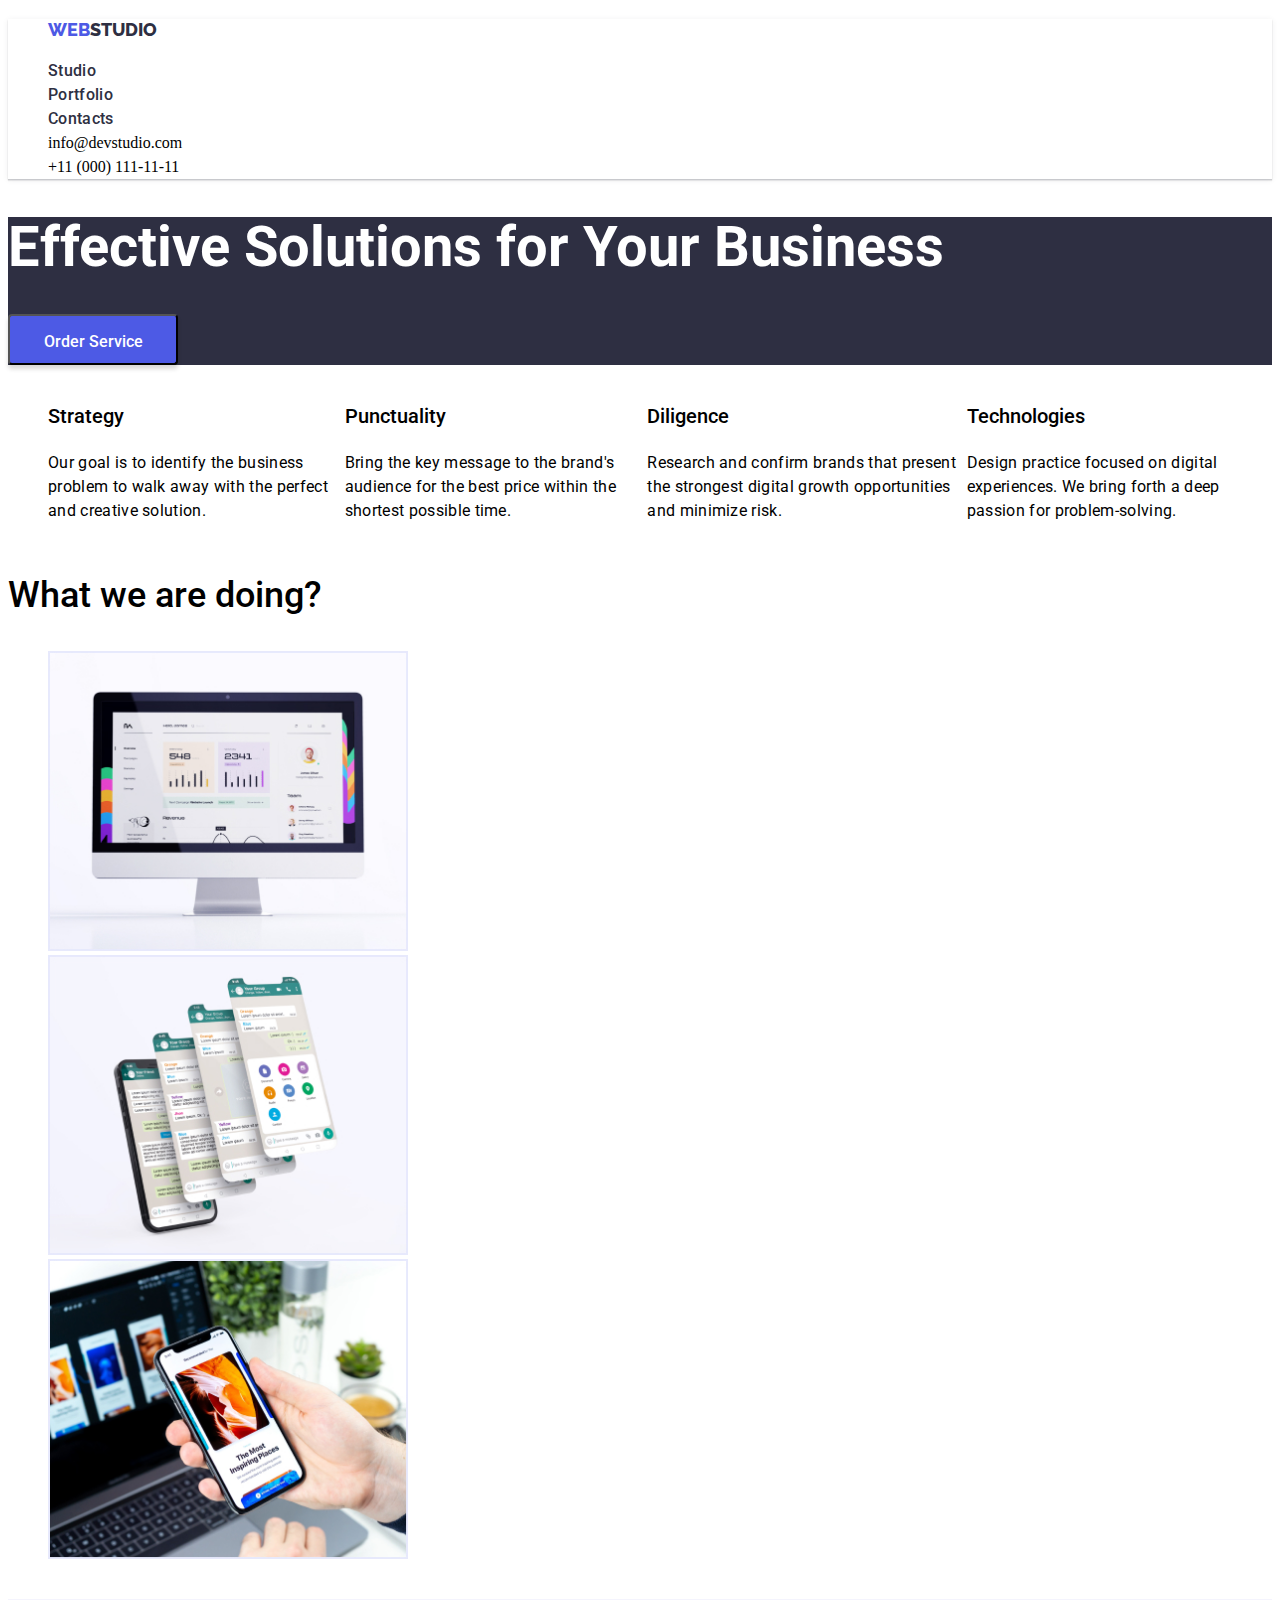
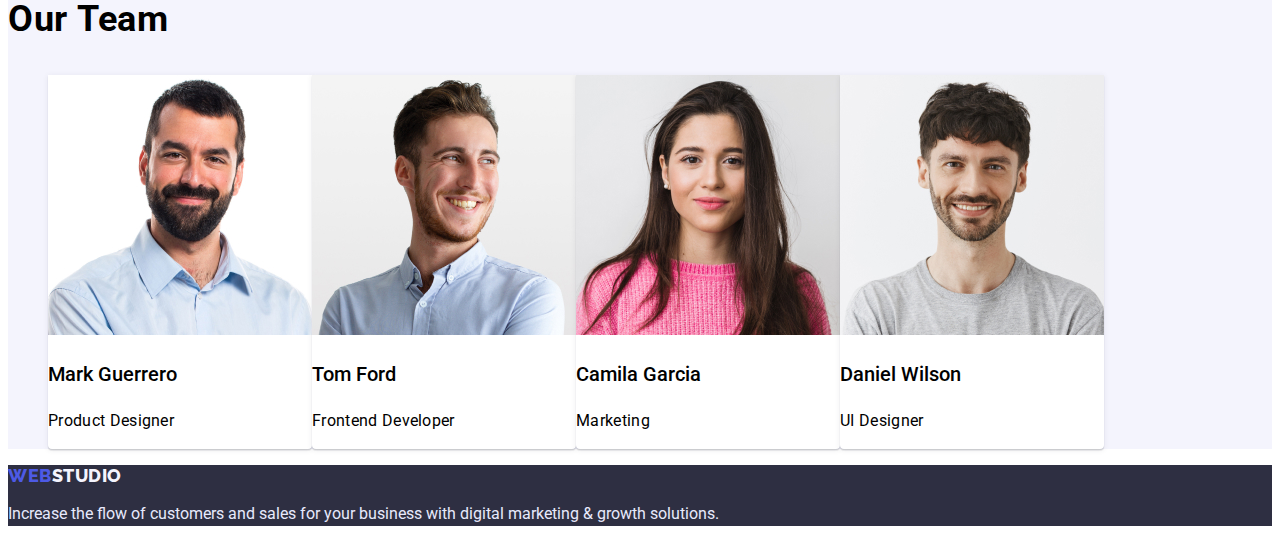
<file: index.html>
<!DOCTYPE html>
<html lang="en">
<head>
    <meta charset="UTF-8">
    <meta http-equiv="X-UA-Compatible" content="IE=edge">
    <meta name="viewport" content="width=device-width, initial-scale=1.0">
    <title>Web studio(version 3.0)</title>
    <link rel="stylesheet" href="./styles.css"/>
    <link rel="preconnect" href="https://fonts.googleapis.com">
    <link rel="preconnect" href="https://fonts.gstatic.com" crossorigin>
    <link href="https://fonts.googleapis.com/css2?family=Raleway:wght@800&display=swap" rel="stylesheet">
    <link rel="preconnect" href="https://fonts.googleapis.com"> 
    <link rel="preconnect" href="https://fonts.gstatic.com" crossorigin>
    <link href="https://fonts.googleapis.com/css2?family=Roboto:wght@400;500;700;900&display=swap" rel="stylesheet">
</head>
<body class="body">
   <header class="header-bg">
            <ul class="header">
            <h3 class="top">
                <a href="" class="web1"><span class="web-foot">WEB</span><span class="nig">STUDIO</span></a> 
             </h3>
                <li><a href="index.html" class="header1">Studio</a></li>
                <li><a href="portfolio.html" class="header2">Portfolio</a></li>
                <li><a href="" class="header3">Contacts</a></li>
                <li><a href="mailto:info@devstudio.com" class="email">info@devstudio.com</a></li>
                <li><a href="tel:+11(000)111-11-11" class="number">+11 (000) 111-11-11</a></li>
            </ul>
       </header>
    <main>
        <section class="h1-main">
            <h1 class="h1">Effective Solutions for Your Business</h1>
            <button type="button" class="button">Order Service</button>
        </section>
        <section>
            <h2 class="hidden">abc</h2>
                <ul class="list-style-none">
                    <li class="strategy">
                        <h3 class="h3">Strategy</h3>
                        <p class="descrip">
                            Our goal is to identify the business
                            problem to walk away with the 
                            perfect and creative solution. 
                        </p>
                    </li>
                    <li class="Punctuality">
                        <h3 class="h3">Punctuality</h3>
                        <p class="descrip">
                            Bring the key message to the 
                            brand's audience for the best price 
                            within the shortest possible time.
                        </p>
                    </li>
                    <li class="Diligence">
                        <h3 class="h3">Diligence</h3>
                        <p class="descrip">
                            Research and confirm brands that 
                            present the strongest digital growth 
                            opportunities and minimize risk.
                        </p>
                    </li>
                    <li class="technologies">
                        <h3 class="h3">Technologies</h3>
                        <p class="descrip">
                            Design practice focused on digital 
                            experiences. We bring forth a deep 
                            passion for problem-solving.
                        </p>
                    </li>
                </ul>
        </section>
        <section class="section-what-doing">
            <h3 class="what-doing">What we are doing?</h3>
            <ul class="list3">
                <li><img src="./images/Rectangle71.jpg" alt="what we are doing1" width="360" height="300" class="what-doing-ex1"></li>
                <li><img src="./images/Rectangle71(1).jpg" alt="what we are doing2" width="360" height="300" class="what-doing-ex2"></li>
                <li><img src="./images/Rectangle71(2).jpg" alt="what we are doing3" width="360" height="300" class="what-doing-ex3"></li>
            </ul>
        </section>
        <section class="our-team-bg">
            <h3 class="our-team">Our team</h3>
            <ul class="list-style-non">
                <li class="our-team-1">
                        <img src="./images/img.jpg" alt="team1" width="264" height="260">
                            <h3 class="h3">Mark Guerrero</h3>
                            <p class="descrip">Product Designer</p>
                </li>
                <li class="our-team-2">
                        <img src="./images/img(1).jpg" alt="team1" width="264" height="260">
                            <h3 class="h3">Tom Ford</h3>
                            <p class="descrip">Frontend Developer</p>
                </li>
                <li class="our-team-3">
                        <img src="./images/img(2).jpg" alt="team1" width="264" height="260">
                            <h3 class="h3">Camila Garcia</h3>
                            <p class="descrip">Marketing</p>
                </li>
                <li class="our-team-4">
                        <img src="./images/img(3).jpg" alt="team1" width="264" height="260">
                            <h3 class="h3">Daniel Wilson</h3>
                            <p class="descrip">UI Designer</p>

                </li>
            </ul>
        </section>
    </main>
    <footer>
        <a href="./index.html" class="logo-footer">
          <span class="web-logo">WEB</span>STUDIO
        </a>
        <p class="text-footer">
          Increase the flow of customers and sales for your business with digital
          marketing & growth solutions.
        </p>
      </footer>  
</body> 
</html>
</file>
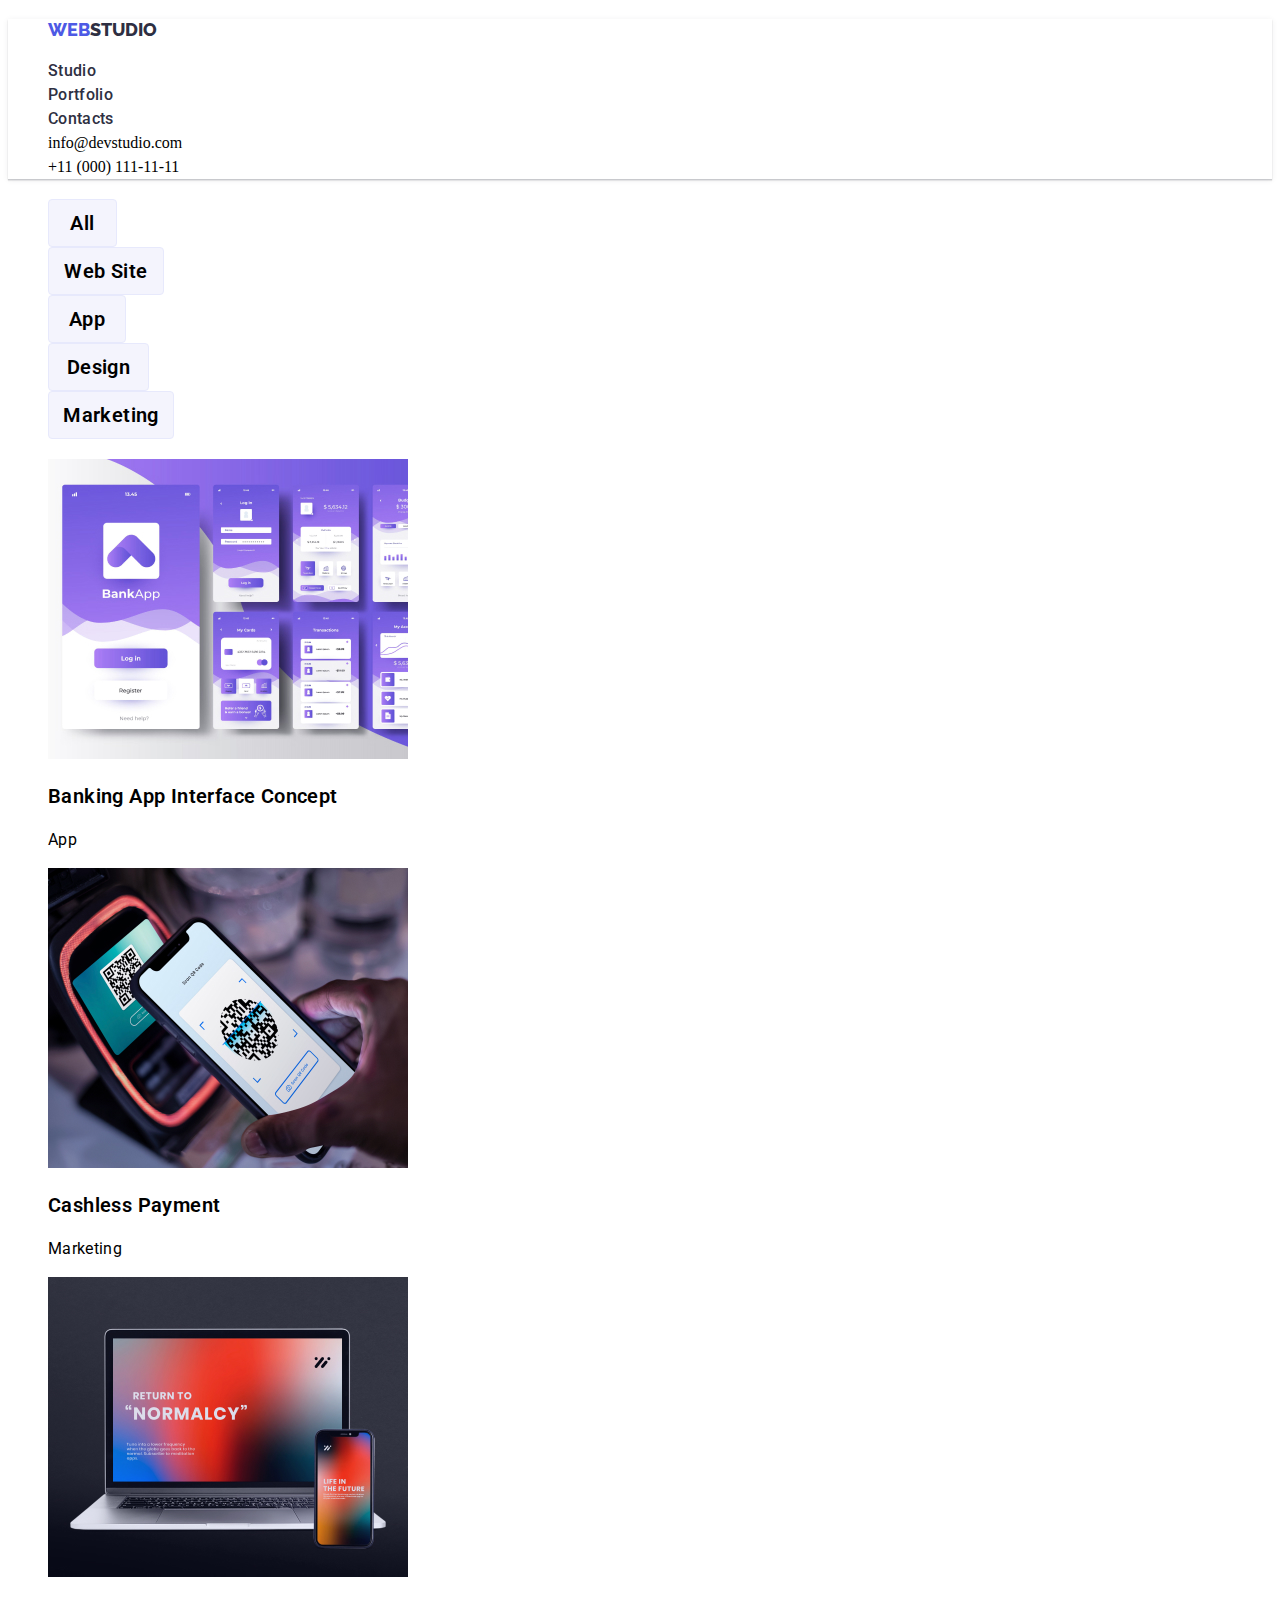
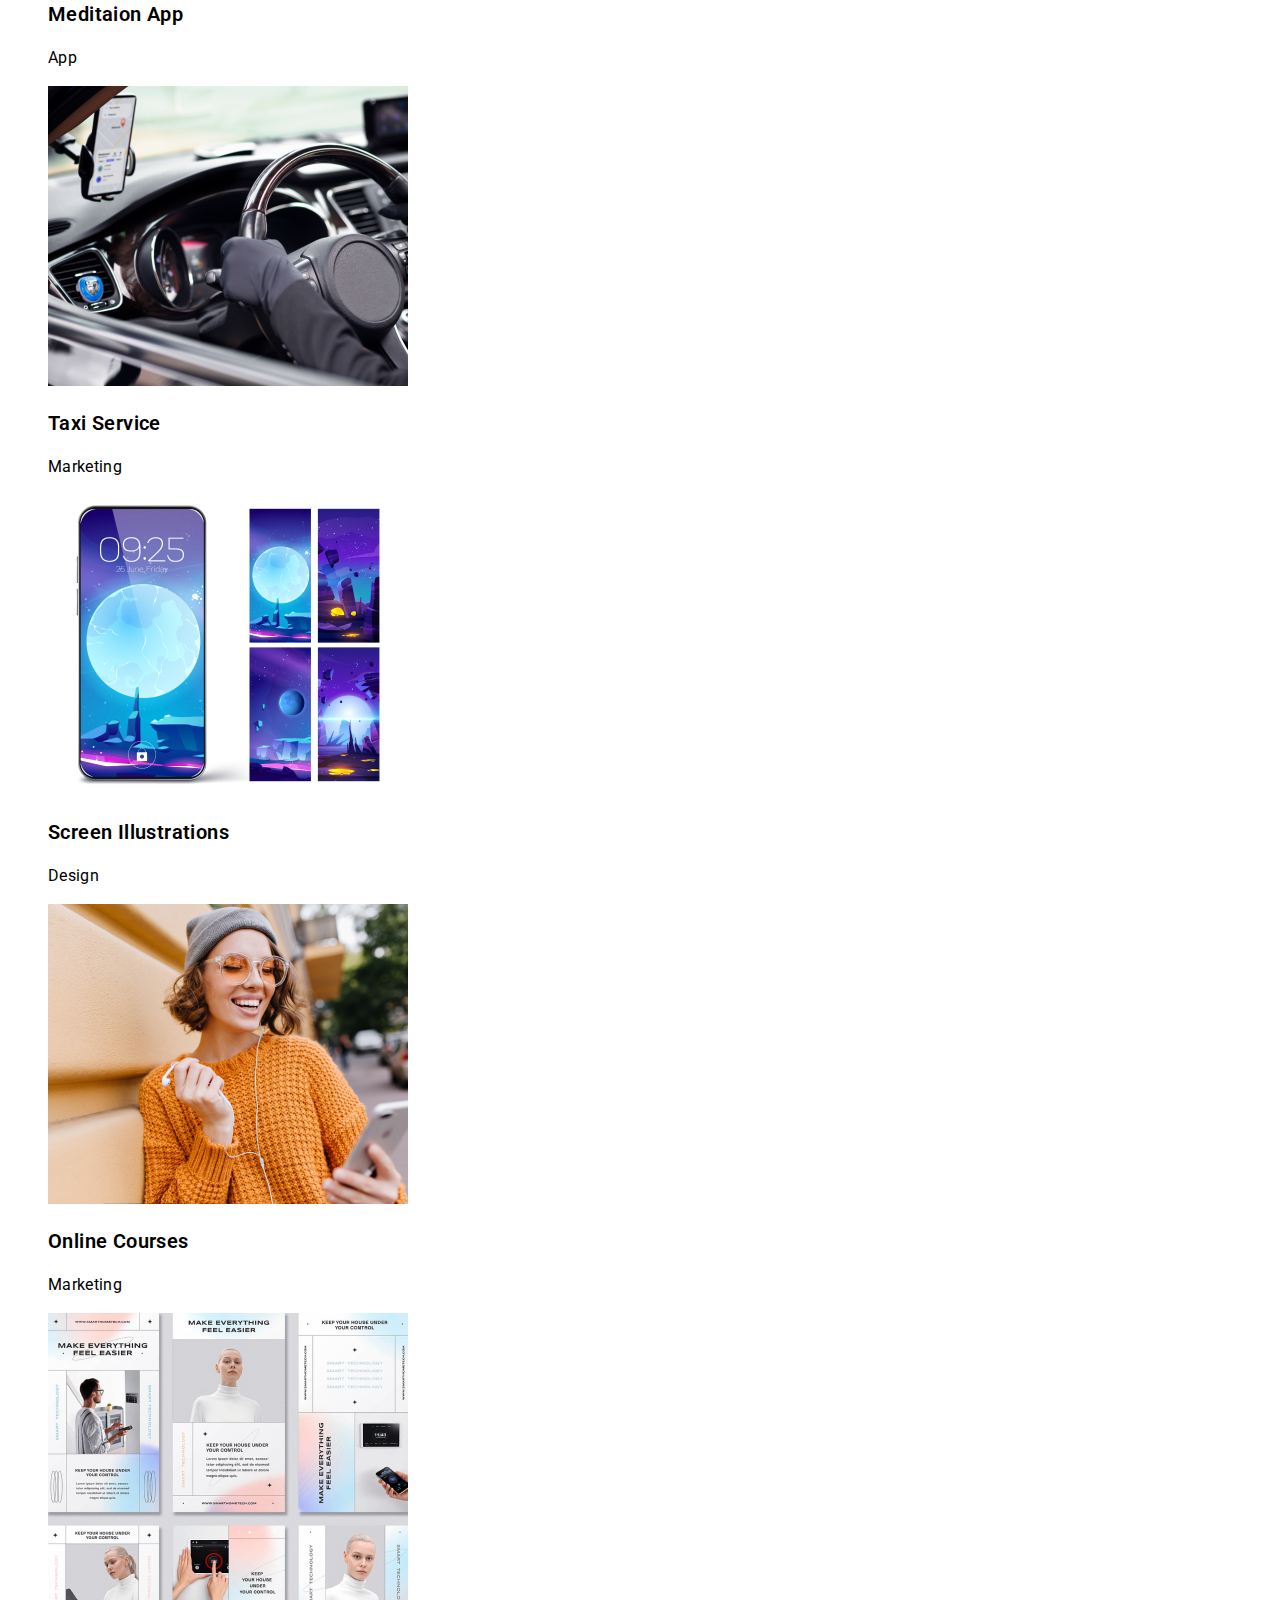
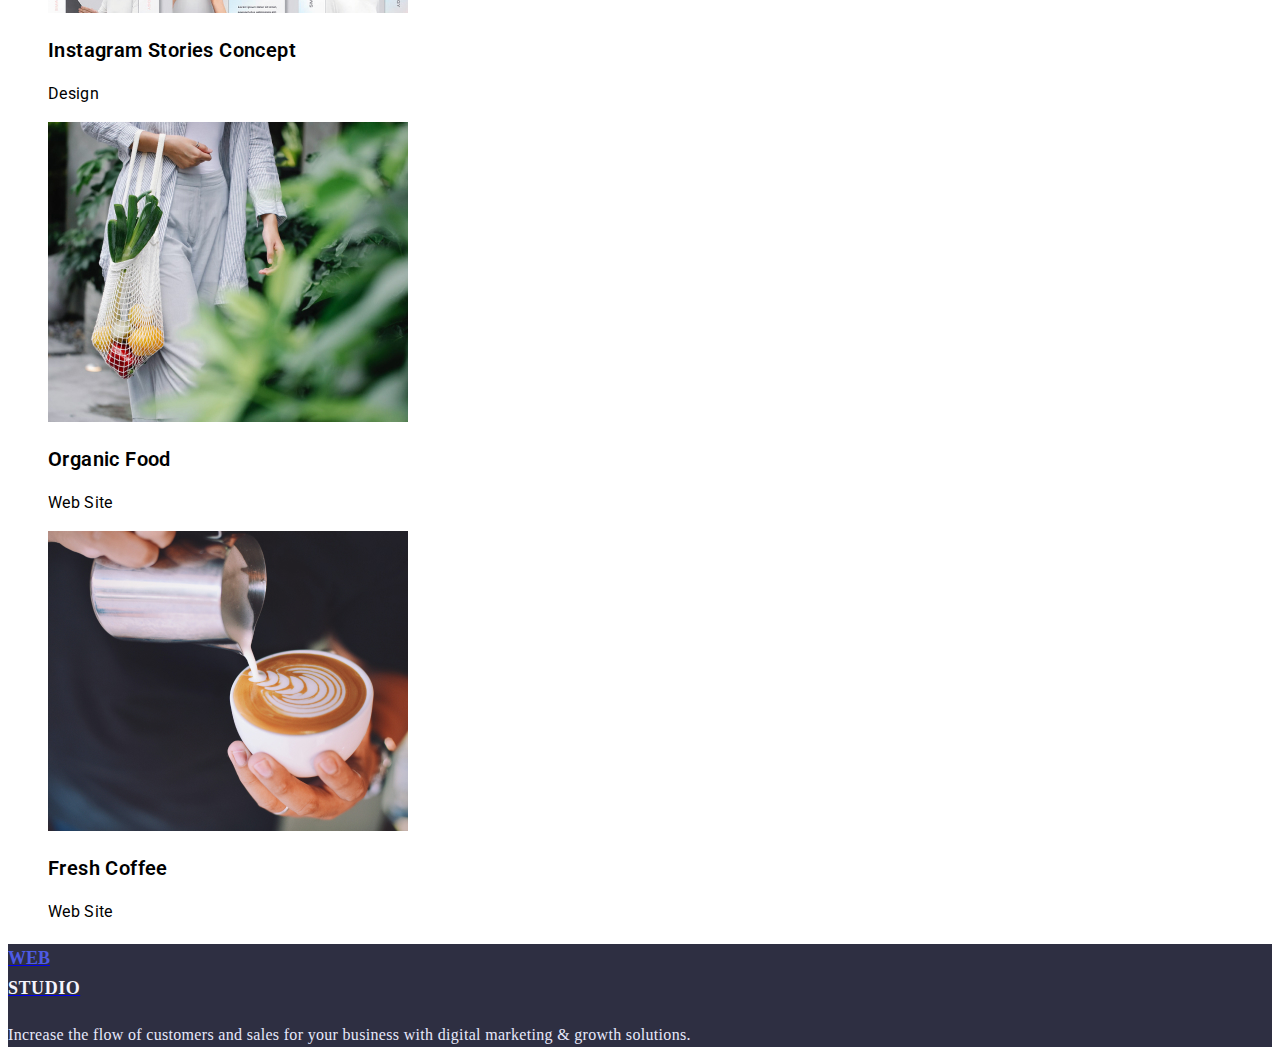
<file: portfolio.html>
<!DOCTYPE html>
<html lang="en">
<head>
    <meta charset="UTF-8">
    <meta http-equiv="X-UA-Compatible" content="IE=edge">
    <meta name="viewport" content="width=device-width, initial-scale=1.0">
    <title>Portfolio</title>
    <link rel="stylesheet" href="./styles.css"/>
    <link rel="preconnect" href="https://fonts.googleapis.com">
    <link rel="preconnect" href="https://fonts.gstatic.com" crossorigin>
    <link href="https://fonts.googleapis.com/css2?family=Raleway:wght@800&display=swap" rel="stylesheet">
    <link rel="preconnect" href="https://fonts.googleapis.com"> 
    <link rel="preconnect" href="https://fonts.gstatic.com" crossorigin>
    <link href="https://fonts.googleapis.com/css2?family=Roboto:wght@400;500;700;900&display=swap" rel="stylesheet">
</head>
<body class="body">
    <header class="header-bg">
        <ul class="header">
        <h3 class="top">
            <a href="index.html" class="web1"><span class="web-foot">WEB</span><span class="nig">STUDIO</span></a> 
         </h3>
            <li><a href="index.html" class="header1">Studio</a></li>
            <li><a href="portfolio.html" class="header2">Portfolio</a></li>
            <li><a href="" class="header3">Contacts</a></li>
            <li><a href="mailto:info@devstudio.com" class="email">info@devstudio.com</a></li>
            <li><a href="tel:+11(000)111-11-11" class="number">+11 (000) 111-11-11</a></li>
        </ul>
   </header>
    <h1 class="hidden-title">everything</h1>
    <h2 class="hidden-title">everything2</h2>
    <section class="font-class-every1">
        <ul class="button-port">
            <li><button type="button" class="button1"><span class="font-class-every1">All</button></li>
            <li><button type="button" class="button2"><span class="font-class-every1">Web Site</span></button></li>
            <li><button type="button" class="button3"><span class="font-class-every1">App</span></button></li>
            <li><button type="button" class="button4"><span class="font-class-every1">Design</span></button></li>
            <li><button type="button" class="button5"><span class="font-class-every1">Marketing</span></button></li>
        </ul>
        <ul class="portfolio-ex1">
            <li class="example1">
                <img src="./portfolio-img/img.jpg" alt="what-we-are-doing" width="360" height="300">
                <h3 class="font-class-every1">Banking App Interface Concept</h3>
                <p class="font-class-every2">App</p>
            </li>
            <li class="example2">
                <img src="./portfolio-img/img(1).jpg" alt="what-we-are-doing" width="360" height="300">
                <h3 class="font-class-every1">Cashless Payment</h3>
                <p class="font-class-every2">Marketing</p>
            </li>
            <li class="example3">
                <img src="./portfolio-img/img(2).jpg" alt="what-we-are-doing" width="360" height="300">
                <h3 class="font-class-every1">Meditaion App</h3>
                <p class="font-class-every2">App</p>
            </li>
            <li class="example4">
                <img src="./portfolio-img/img(3).jpg" alt="what-we-are-doing" width="360" height="300">
                <h3 class="font-class-every1">Taxi Service</h3>
                <p class="font-class-every2">Marketing</p>
            </li>
            <li class="example5">
                <img src="./portfolio-img/img(4).jpg" alt="what-we-are-doing" width="360" height="300">
                <h3 class="font-class-every1">Screen Illustrations</h3>
                <p class="font-class-every2">Design</p>
            </li>
            <li class="example6">
                <img src="./portfolio-img/img(5).jpg" alt="what-we-are-doing" width="360" height="300">
                <h3 class="font-class-every1">Online Courses</h3>
                <p class="font-class-every2">Marketing</p>
            </li>      
            <li class="example7">
                <img src="./portfolio-img/img(6).jpg" alt="what-we-are-doing" width="360" height="300">
                <h3 class="font-class-every1">Instagram Stories Concept</h3>
                <p class="font-class-every2">Design</p>
            </li>
            <li class="example8">
                <img src="./portfolio-img/img(7).jpg" alt="what-we-are-doing" width="360" height="300">
                <h3 class="font-class-every1">Organic Food</h3>
                <p class="font-class-every2">Web Site</p>
            </li>
            <li class="example9">
                <img src="./portfolio-img/img(8).jpg" alt="what-we-are-doing" width="360" height="300">
                <h3 class="font-class-every1">Fresh Coffee</h3>
                <p class="font-class-every2">Web Site</p>
            </li>
        </ul>
    </section>
    <footer class="footer-port">
        <h3 class="footer-h3">
            <a href="index.html"><span class="web-footer-port">WEB</span><span class="footer-stud-port">STUDIO</span></a> 
         </h3>
            <p class="footer-last-text-port">
                    Increase the flow of customers and 
                    sales for your business with digital 
                    marketing & growth solutions.
            </p>
    </footer> 
</footer>
</body>
</html>
</file>
<file: styles.css>
:root{
    --iris:#4d5ae5;
    --navy-blue: #2E2F42;
    --green:#31D0AA;
    --slate:#434455;
    --light-slate:#8e8f99;
    --cornflower: #E7E9FC;
    --cloud:#f4f4fd;
}           


/* portfolio */

.button-port{
    list-style: none;
}

.header-port{
    list-style: none;
    text-decoration: none;
}

.header1-port{
    font-family: 'Roboto';
    font-style: normal;
    font-weight: 500;
    font-size: 16px;
    line-height: 1.5;
    letter-spacing: 0.02em;
    color: #2E2F42;
    cursor: pointer;
    text-decoration: none;
}

.header1-port:hover{
    color: #4D5AE5;
}

.header2-port{
    font-family: 'Roboto';
    font-style: normal;
    font-weight: 500;
    font-size: 16px;
    line-height: 1.5;
    letter-spacing: 0.02em;
    color: #2E2F42;
    cursor: pointer;
    text-decoration: none;
}

.header2-port:hover{
    color: #4D5AE5;
}

.header3-port{
    font-family: 'Roboto';
    font-style: normal;
    font-weight: 500;
    font-size: 16px;
    line-height: 1.5;
    letter-spacing: 0.02em;
    color: #2E2F42;
    cursor: pointer;
    text-decoration: none;
}

.header3-port:hover{
    color: #4D5AE5;
}

.email-port{
    font-family: 'Roboto';
    font-style: normal;
    font-weight: 400;
    font-size: 16px;
    line-height: 1.5;
    text-decoration: none;
    color: black;
}

.email-port:hover{
    color: #4D5AE5;
}

.number-port{
    font-family: 'Roboto';
    font-style: normal;
    font-weight: 400;
    font-size: 16px;
    line-height: 1.5;
    text-decoration: none;
    color: black;
}

.number-port:hover{
    color: #4D5AE5;
}

.button1{
    background: #F4F4FD;
    font-family: 'Roboto';
    border: 1px solid #E7E9FC;
    border-radius: 4px;
    width: 69px;
    height: 48px;
}

.button2{
    width: 116px;
    height: 48px;
    background: #F4F4FD;
    font-family: 'Roboto';
    border: 1px solid #E7E9FC;
    border-radius: 4px;
}

.button3{
    width: 78px;
    height: 48px;
    font-family: 'Roboto';
    background: #F4F4FD;
    border: 1px solid #E7E9FC;
    border-radius: 4px;
}

.button4{
    width: 101px;
    font-family: 'Roboto';
    height: 48px;
    background: #F4F4FD;
    border: 1px solid #E7E9FC;
    border-radius: 4px;
}

.button5{
    width: 126px;
    height: 48px;
    font-family: 'Roboto';
    background: #F4F4FD;
    border: 1px solid #E7E9FC;
    border-radius: 4px;     
}

.button1:hover{
    color: chartreuse;
    background-color: #4D5AE5;
}

.button2:hover{
    color: chartreuse;
    background-color: #4D5AE5;
}

.button3:hover{
    color: chartreuse;
    background-color: #4D5AE5;
}

.button4:hover{
    color: chartreuse;
    background-color: #4D5AE5;
}

.button5:hover{
    color: chartreuse;
    background-color: #4D5AE5;
}

.button1{
    cursor: pointer
}

.button2{
    cursor: pointer;
}

.button3{
    cursor: pointer
}

.button4{
    cursor: pointer
}

.button5{
    cursor: pointer
}

.portfolio-ex1{
    list-style: none;
}

.font-class-every1{
    font-family: 'Roboto';
    font-style: normal;
    font-weight: 500;
    font-size: 20px;
    line-height: 1.2;
}

.font-class-every2{
    font-family: 'Roboto';
    font-style: normal;
    font-weight: 400;
    font-size: 16px;
    line-height: 1.5;
}

.footer-stud-port{ 
    font-weight: 800;
    font-size: 18px;
    line-height: 1.66666;
    letter-spacing: 0.03em;
    text-transform: uppercase;
    color: #F4F4FD; 
    text-decoration: none; 
}

.web-footer-port{
    font-weight: 800;
    font-size: 18px;
    line-height: 1.66666;  
    display: flex;
    text-transform: uppercase;    
    color: #4D5AE5;  
    text-decoration: none;  
}

.footer-last-text-port{
    font-weight: 400;
    font-size: 16px;
    line-height: 1.5;
    letter-spacing: 0.02em;
    color: #E7E9FC;
}

.footer-port{
    background-color: #2E2F42;
}


/* index */ 

body{
    color: black;
    font-family: 'sans-serif';
}

.header-bg{
    background: #FFFFFF;
    box-shadow: 0px 2px 1px rgba(46, 47, 66, 0.08), 0px 1px 1px rgba(46, 47, 66, 0.16), 0px 1px 6px rgba(46, 47, 66, 0.08); 
}

.web1{
    text-decoration: none;  
    font-weight: 800;
    font-size: 18px;
    line-height: 1.166666666666666;
    text-transform: uppercase;
    color: #2E2F42;  
}

.nig{
    font-family: 'Raleway';
}

/* line-height/font-size */

.web-foot{
    font-weight: 800;
    font-size: 18px;
    line-height: 1.1666666666;  
    text-transform: uppercase;    
    color: #4D5AE5;  
    text-decoration: none; 
    font-family: 'Raleway';
}

.h1-main{
    background: #2E2F42
}

.general{
    font-weight: 800;
    cursor: pointer;
    background-color: white;
    text-decoration: none;
}

.header{
    list-style: none;
    text-decoration: none;
}

.header1{
    font-weight: 500;
    font-size: 16px;
    line-height: 1.5;
    letter-spacing: 0.02em;
    color: #2E2F42;
    cursor: pointer;
    text-decoration: none;
    font-family: 'Roboto';
}

.header1:hover{
    color: #4D5AE5;
}

.header2{
    font-weight: 500;
    font-size: 16px;
    line-height: 1.5;
    letter-spacing: 0.02em;
    color: #2E2F42;
    cursor: pointer;
    text-decoration: none;
    font-family: 'Roboto';
}

.header2:hover{
    color: #4D5AE5;
}

.header3{
    font-weight: 500;
    font-size: 16px;
    line-height: 1.5;
    letter-spacing: 0.02em;
    color: #2E2F42;
    cursor: pointer;
    text-decoration: none;
    font-family: 'Roboto';
}

.header3:hover{
    color: #4D5AE5;
}

.email{
    font-weight: 400;
    font-size: 16px;
    line-height: 1.5;
    text-decoration: none;
    color: black;
}

.email:hover{
    color: #4D5AE5;
}

.number{
    font-weight: 400;
    font-size: 16px;
    line-height: 1.5;
    text-decoration: none;
    color: black;
}

.number:hover{
    color: #4D5AE5;
}

.h1{
    color: white;
    font-weight: 700;
    font-size: 56px;
    line-height: 1.07142857em;  
    font-family: 'Roboto';
}

.hidden{
    display: none;
}

.button{
    width: 170px;
    height: 51px;
    background: #4D5AE5;
    font-weight: 500;
    font-size: 16px;
    line-height: 1.1875;
    color: white;
    font-family: 'Roboto';
}

.web{
    font-weight: 800;
    cursor: pointer;
    background-color: white;
}

.hover-links:hover{
    color: #4D5AE5;
}

.hover-links{
    text-transform: none;
}

.hidden-title{
    display: none;
}

.button{
    padding: 16px 32px;
    gap: 10px;
    background: #4D5AE5;
    box-shadow: 0px 4px 4px rgba(0, 0, 0, 0.15);
    border-radius: 4px;
    cursor: pointer;
}

.main-list{
    list-style: none;
}

.list-style-none{
    list-style: none;
    display: flex;
}

.list-style-non{
    list-style: none;
    display: flex;
}

.font-class-every1{
    font-weight: 600;
    font-size: 20px;
    letter-spacing: 0.02em;
}

.font-class-every2{
    font-weight: 400;
    font-size: 16px;
    letter-spacing: 0.02em;
}

.main{
    font-family: 'Raleway', sans-serif;
    font-weight: 800;
}

.last-text{
    font-weight: 400;
    font-size: 16px;
    line-height: 1.5;
    letter-spacing: 0.02em;
}

.font-class-every3{ 
    font-weight: 400; 
    font-size: 16px;
    line-height: 1.5em;
    letter-spacing: 0.02em;
}

.h3{
    font-weight: 500;
    font-size: 20px;
    line-height: 1.5;
    font-family: 'Roboto';
}

.descrip{
    font-weight: 400;
    font-size: 16px;
    line-height: 1.5em;
    letter-spacing: 0.02em;
    font-family: 'Roboto';
}

.list3{
    list-style: none    ;
}

.what-doing{
    font-weight: 500;
    font-size: 36px;
    line-height: 40px;
    list-style: none;
    font-family: 'Roboto';
}

.what-doing-ex1{
    box-sizing: border-box;
    background: linear-gradient(0deg, rgba(77, 90, 229, 0.1), rgba(77, 90, 229, 0.1));
    background-blend-mode: soft-light, normal;    
    border: 1px solid #E7E9FC;
    list-style: none;
}

.what-doing-ex2{
    box-sizing: border-box;
    background: linear-gradient(0deg, rgba(77, 90, 229, 0.1), rgba(77, 90, 229, 0.1));
    background-blend-mode: soft-light, normal;    
    border: 1px solid #E7E9FC;
    list-style: none;
}

.what-doing-ex3{
    box-sizing: border-box;
    background: linear-gradient(0deg, rgba(77, 90, 229, 0.1), rgba(77, 90, 229, 0.1));
    background-blend-mode: soft-light, normal;
    border: 1px solid #E7E9FC;
    list-style: none;
}

.our-team{
    font-weight: 700;
    font-size: 36px;
    line-height: 1.111111111111;
    letter-spacing: 0.02em;
    text-transform: capitalize;
    list-style: none;
    font-family: 'Roboto';
}

.our-team-1{
    box-shadow: 0px 1px 6px rgba(46, 47, 66, 0.08), 0px 1px 1px rgba(46, 47, 66, 0.16), 0px 2px 1px rgba(46, 47, 66, 0.08);
    border-radius: 0px 0px 4px 4px;  
    background-color: #fff;
    font-family: 'Roboto';
}

.our-team-2{
    box-shadow: 0px 1px 6px rgba(46, 47, 66, 0.08), 0px 1px 1px rgba(46, 47, 66, 0.16), 0px 2px 1px rgba(46, 47, 66, 0.08);
    border-radius: 0px 0px 4px 4px; 
    background-color: #fff;
    font-family: 'Roboto';
}

.our-team-3{
    box-shadow: 0px 1px 6px rgba(46, 47, 66, 0.08), 0px 1px 1px rgba(46, 47, 66, 0.16), 0px 2px 1px rgba(46, 47, 66, 0.08);
    border-radius: 0px 0px 4px 4px;
    background-color: #fff;
    font-family: 'Roboto';
}

.our-team-4{
    box-shadow: 0px 1px 6px rgba(46, 47, 66, 0.08), 0px 1px 1px rgba(46, 47, 66, 0.16), 0px 2px 1px rgba(46, 47, 66, 0.08);
    border-radius: 0px 0px 4px 4px;
    font-family: 'Roboto';
    background-color: #fff;
}

.our-team-bg{
    background-color: #F4F4FD;
}

footer{
    background-color: var(--navy-blue);
}

.web-logo{
    color: #4D5AE5;
    font-weight: 800;
    font-size: 18px;
    line-height: 1.16666666666;
    font-family: 'Raleway';
}

.logo-footer{
    text-decoration: none;
    font-weight: 800;
    font-size: 18px;
    line-height: 1.166;
    letter-spacing: 0.03em;
    text-transform: uppercase;
    color: var(--cloud);
    font-family: 'Raleway';
}
.text-footer{
    line-height: 1.5;
    font-weight: 400;
    font-size: 16px;
    color: var(--cornflower);
    font-family: 'Roboto';
}
</file>
